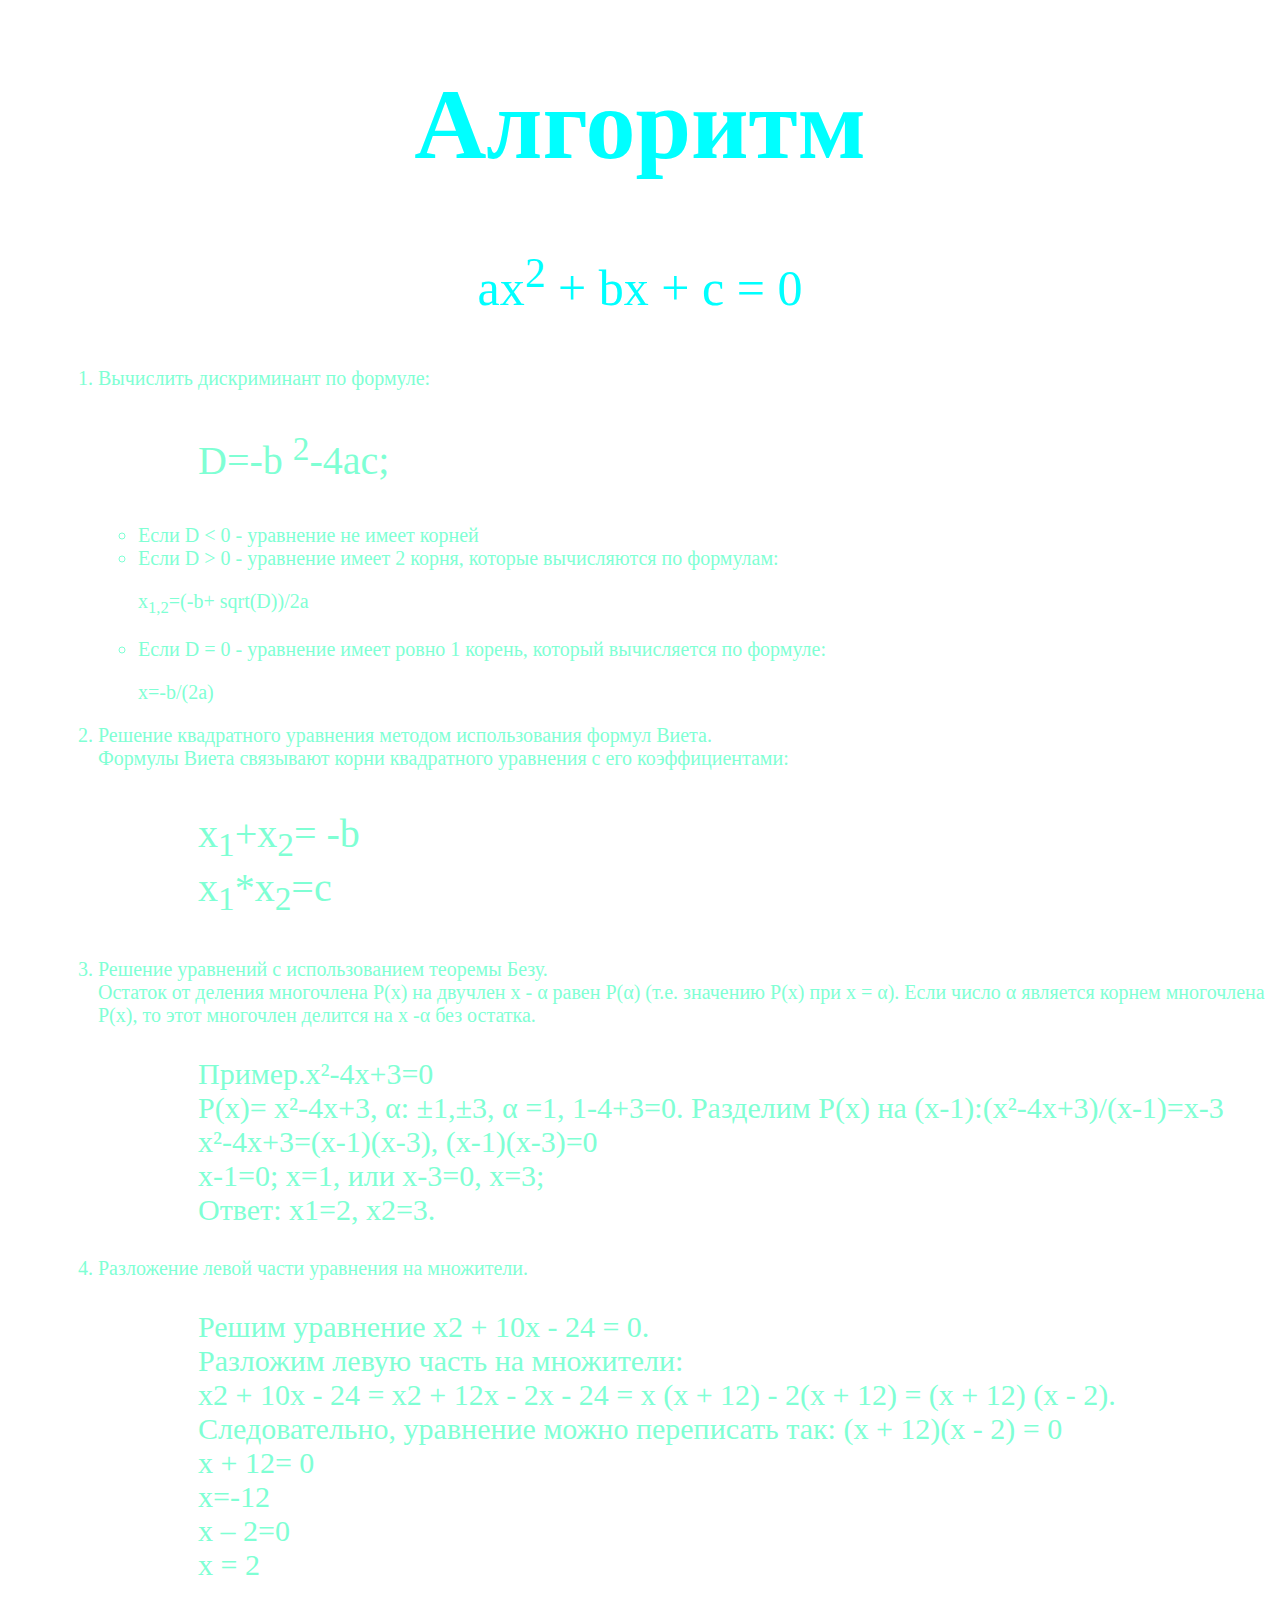
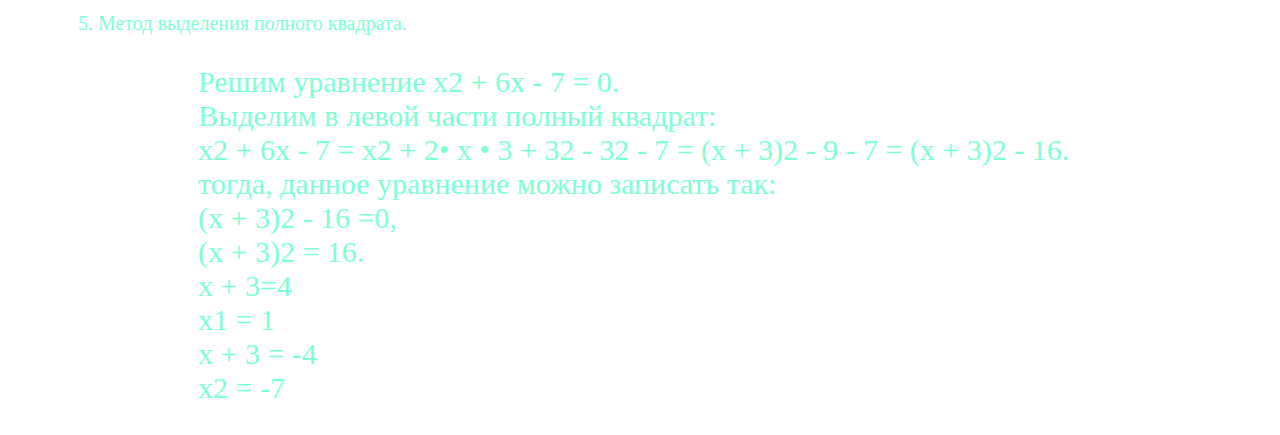
<file: алгоритм.html>
<!DOCTYPE html>
<html lang="en">
<head>
	<link rel="shortcut icon" href="https://img.icons8.com/wired/1x/alpha.png">
	<meta charset="UTF-8">
	<link rel="stylesheet" href="алгоритм.css">
	<meta http-equiv="X-UA-Compatible" content="IE=edge">
	<meta name="viewport" content="width=device-width, initial-scale=1.0">
	<title>ALGORITM</title>
</head>
<body>
	<h1>Алгоритм</h1>
	<div class="ax2bx"><p>ax<sup>2</sup> + bx + c = 0</p></div>
	<div class="numerasiy"><ol>
		<div class="num1"><li>Вычислить дискриминант по формуле: 
			<p>D=-b <sup>2</sup>-4ac;</p></li></div>
			<ul>
			<li>Если D < 0 - уравнение не имеет корней</li>
			<li>Если D > 0 - уравнение имеет 2 корня, которые вычисляются по формулам:
				<p>x<sub>1,2</sub>=(-b+ sqrt(D))/2a</p>
			</li>
			<li>Если D = 0 - уравнение имеет ровно 1 корень, который вычисляется по формуле:
				<p>x=-b/(2a)</p>
			</li>
			</ul>
		<div class="num2"><li>Решение квадратного уравнения методом использования формул Виета. <br>
			Формулы Виета связывают корни квадратного уравнения с его коэффициентами:
			<p>x<sub>1</sub>+x<sub>2</sub>= -b <br> x<sub>1</sub>*x<sub>2</sub>=c</p>
		</li></div>
		<div class="num3"><li>Решение уравнений с использованием теоремы Безу. <br>Остаток от деления многочлена P(x) на двучлен x - α равен P(α) (т.е. значению P(x) при x = α). Если число α является корнем многочлена P(x), то этот многочлен делится на x -α без остатка.
		<p>Пример.х²-4х+3=0 <br> Р(x)= х²-4х+3, α: ±1,±3, α =1, 1-4+3=0. Разделим Р(x) на (х-1):(х²-4х+3)/(х-1)=х-3 <br> х²-4х+3=(х-1)(х-3), (х-1)(х-3)=0 <br> х-1=0; х=1, или х-3=0, х=3; <br> Ответ: х1=2, х2=3.</p>
		</li></div>
		<div class="num4"><li>Разложение левой части уравнения
			на множители.
		<p>Решим уравнение х2 + 10х - 24 = 0. <br>
			Разложим левую часть на множители: <br>
			х2 + 10х - 24 = х2 + 12х - 2х - 24 = х (х + 12) - 2(х + 12) = (х + 12) (х - 2).
			<br> Следовательно, уравнение можно переписать так:
			(х + 12)(х - 2) = 0 <br>
			х + 12= 0  <br>
			х=-12 <br>
			х – 2=0 <br>
			x = 2
			</p></li></div>
			<div class="num5"><li>Метод выделения полного квадрата.
				<p>Решим уравнение х2 + 6х - 7 = 0. <br>
					Выделим в левой части полный квадрат: <br>
					х2 + 6х - 7 = х2 + 2• х • 3 + 32 - 32 - 7 = (х + 3)2 - 9 - 7 =
					(х + 3)2 - 16. <br>
					тогда, данное уравнение можно записать так: <br>
					(х + 3)2 - 16 =0, <br>
					(х + 3)2 = 16. <br>
					х + 3=4  <br>
					х1 = 1 <br>
					х + 3 = -4 <br>
					х2 = -7</p>
			</li></div>
	</ol></div>
</body>
</html>
</file>
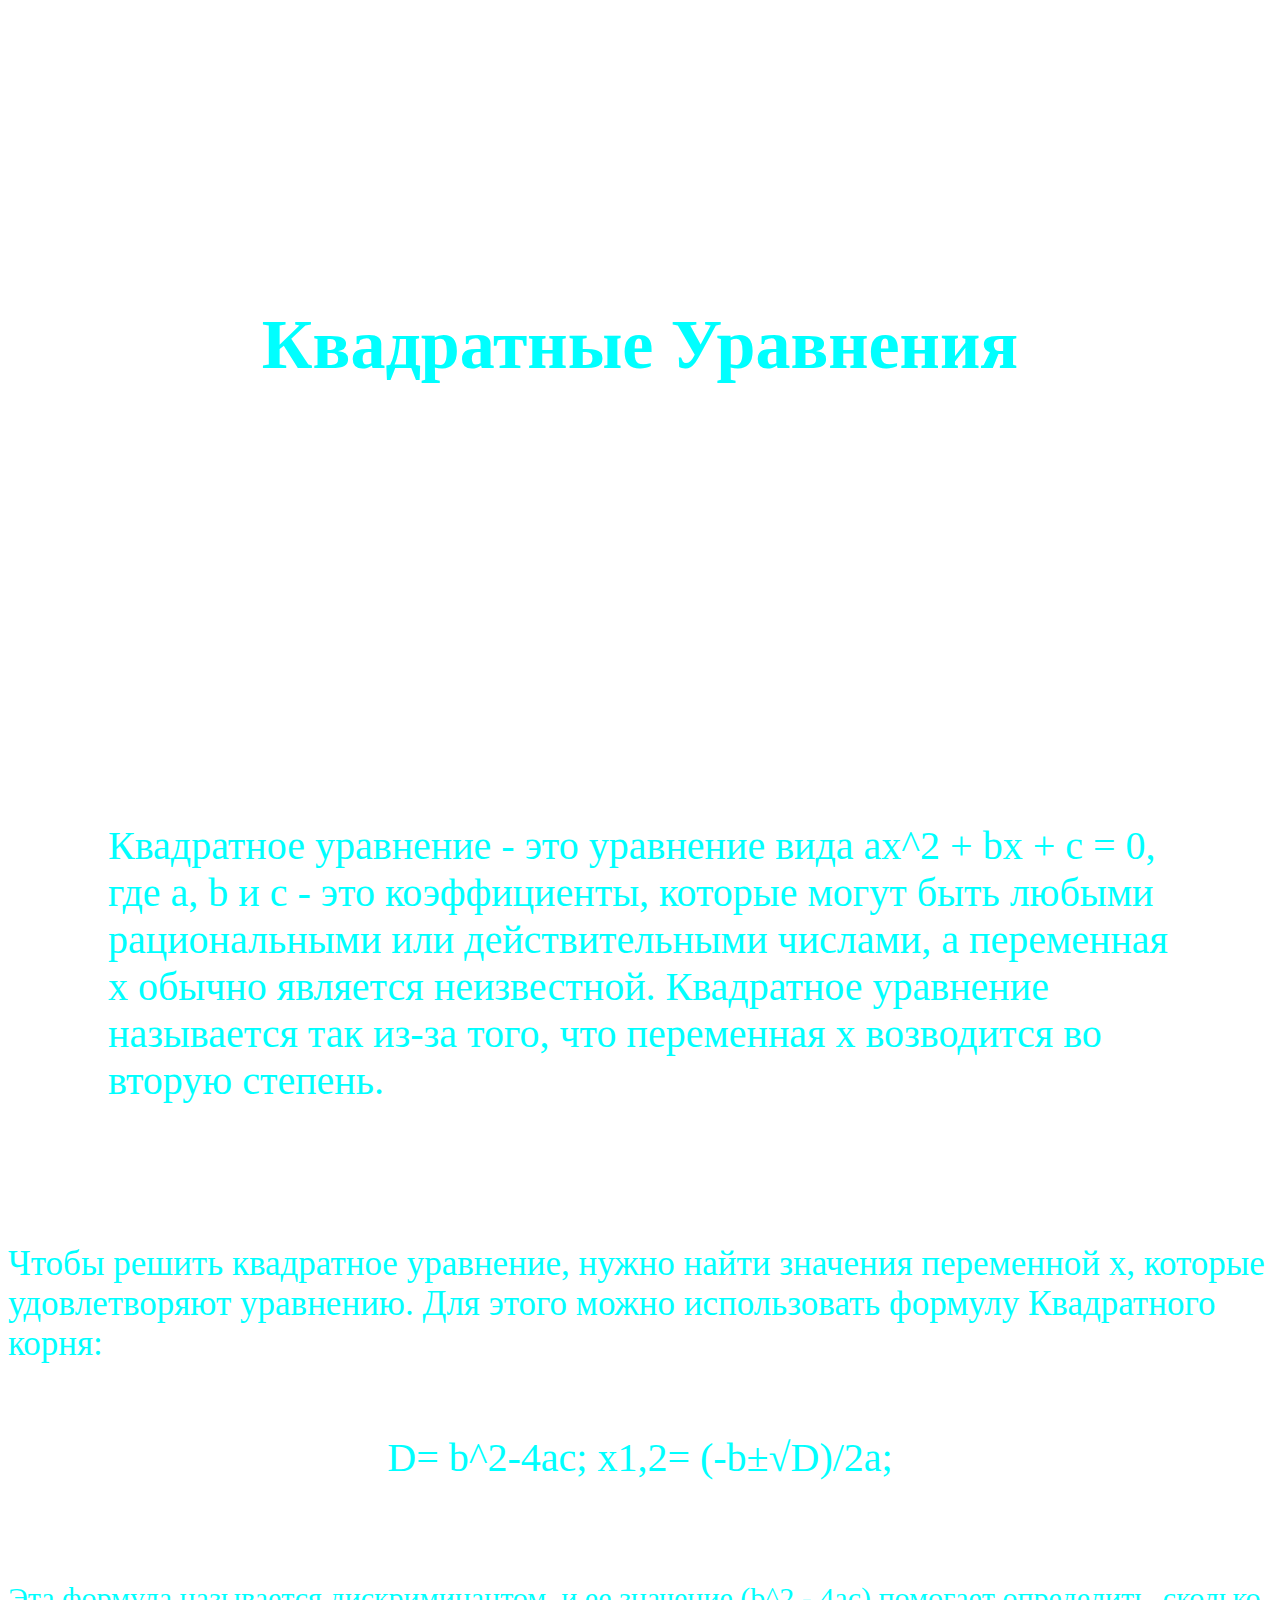
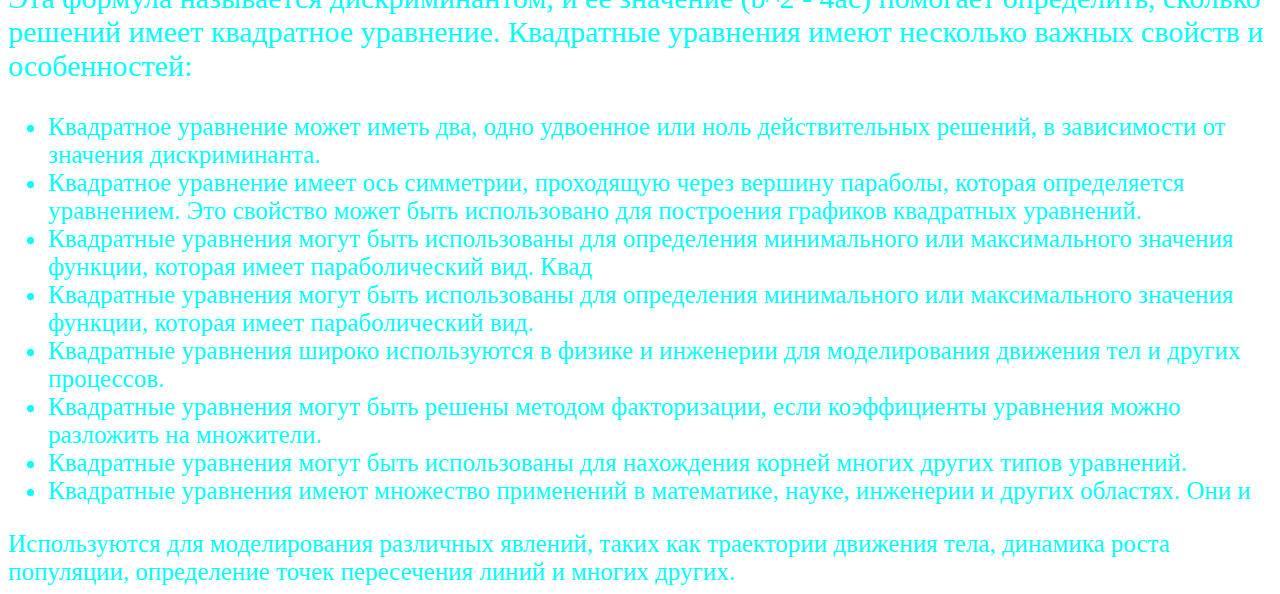
<file: информация.html>
<!DOCTYPE html>
<html lang="en">
<head>
    <meta charset="UTF-8">
    <link rel="shortcut icon" href="22.png">
    <link rel="stylesheet" href="информация.css">
    <meta http-equiv="X-UA-Compatible" content="IE=edge">
    <meta name="viewport" content="width=device-width, initial-scale=1.0">
    <title>ИНФОРМАЦИЯ</title>
</head>
<body>
    <div class="name">
    <h1> Квадратные Уравнения </h1></div>
    <div class="body">
<p> Квадратное уравнение - это уравнение вида ax^2 + bx + c = 0, где a, b и c - это коэффициенты, которые могут быть любыми рациональными или действительными числами, а переменная x обычно является неизвестной. Квадратное уравнение называется так из-за того, что переменная x возводится во вторую степень.</p></div>
<div class="col"> Чтобы решить квадратное уравнение, нужно найти значения переменной x, которые удовлетворяют уравнению. Для этого можно использовать формулу Квадратного корня: </div>
<div class="formula">
<p> D= b^2-4ac;   x1,2=  (-b±√D)/2a;</p>
</div>
<div class="coll"><p> Эта формула называется дискриминантом, и ее значение (b^2 - 4ac) помогает определить, сколько решений имеет квадратное уравнение.
Квадратные уравнения имеют несколько важных свойств и особенностей: </p></div>
<div class="punkt"><ul>
    <li>Квадратное уравнение может иметь два, одно удвоенное или ноль действительных решений, в зависимости от значения дискриминанта.</li>
    <li>Квадратное уравнение имеет ось симметрии, проходящую через вершину параболы, которая определяется уравнением. Это свойство может быть использовано для построения графиков квадратных уравнений. </li>
    <li>Квадратные уравнения могут быть использованы для определения минимального или максимального значения функции, которая имеет параболический вид. 
        Квад</li>
    <li>Квадратные уравнения могут быть использованы для определения минимального или максимального значения функции, которая имеет параболический вид.</li>
    <li>Квадратные уравнения широко используются в физике и инженерии для моделирования движения тел и других процессов.</li>
    <li>Квадратные уравнения могут быть решены методом факторизации, если коэффициенты уравнения можно разложить на множители.</li>
    <li>Квадратные уравнения могут быть использованы для нахождения корней многих других типов уравнений.</li>
       <li> Квадратные уравнения имеют множество применений в математике, науке, инженерии и других областях. Они и</li>
</ul>
	
	 
	
	
	Используются для моделирования различных явлений, таких как траектории движения тела, динамика роста популяции, определение точек пересечения линий и многих других.</div>


</body>
</html>
</file>
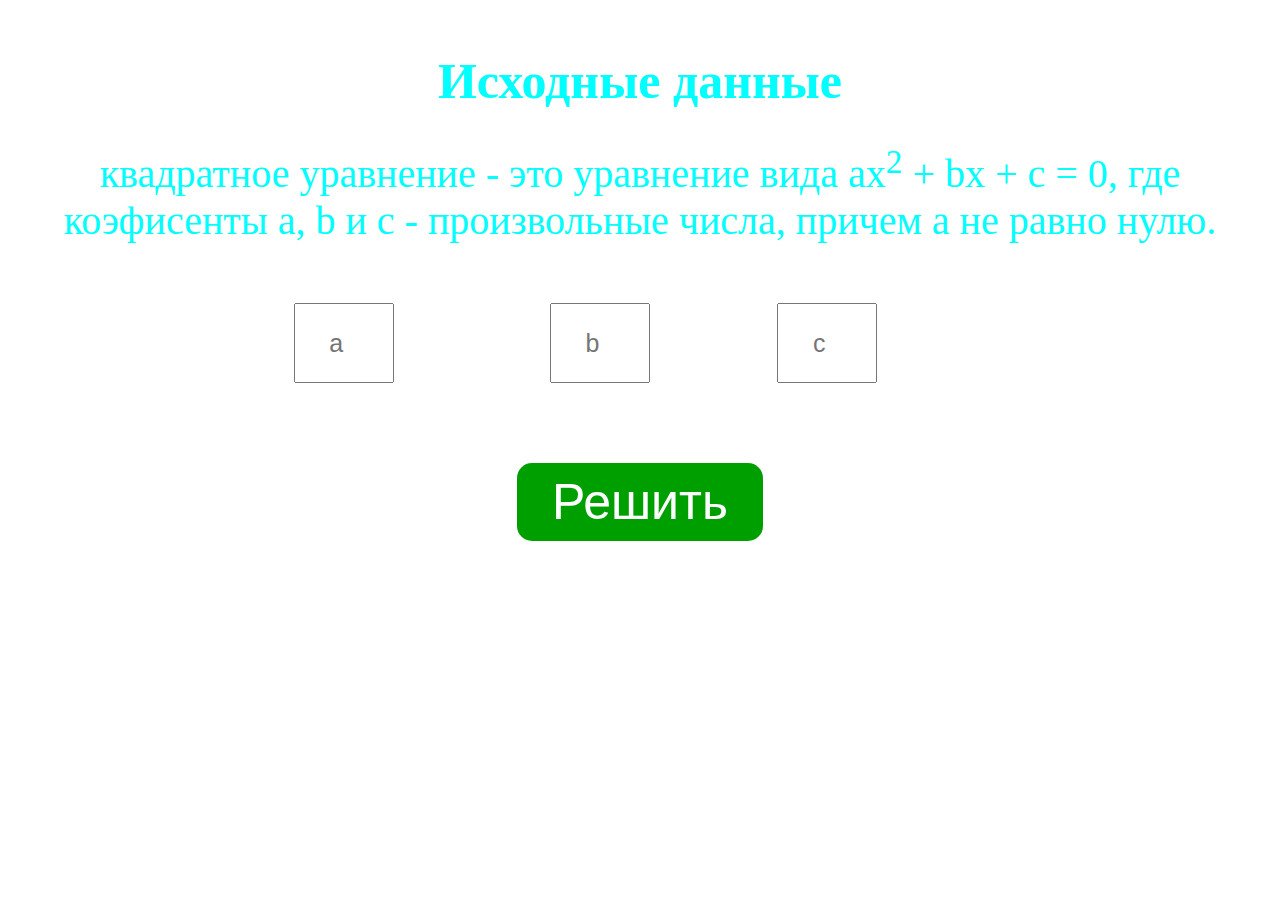
<file: решебник.html>
<html>
  <head>
	<meta charset = "utf-8">
	<title>Math equalization</title>
	<link rel="shortcut icon" href="">
	<link rel="stylesheet" href="style+решеьбник.css">
  </head>
  <body>
	<div class="ft">
	<h1>Исходные данные</h1>
	<p>квадратное уравнение - это уравнение вида ax<sup>2</sup> + bx + c = 0, где коэфисенты a, b и c - произвольные числа, причем а не равно нулю.</p>
	</div>
	<div class="sup">
	<form action="">
		<input type="number" id="a" placeholder="a"> x<sup>2</sup> +
		<input type="number" id="b" placeholder="b"> x + 
		<input type="number" id="c" placeholder="c"> = 0
		<br><br><input type="button" value="Решить" onclick="prog();">
	</form>
	</div>
	<div id="otvet">
		<h2></h2>
		<pre id="result"></pre>
	</div>
	<script src="main.js"></script>
	
	
  </body>
</html>
</file>
<file: алгоритм.css>
body{
	background-image: url(https://img.freepik.com/premium-vector/abstract-dark-brick-wall-background-creative-design-for-your-web-site_518299-623.jpg);
}
h1{
	font-size: 100px;
	font-family:'Times New Roman', Times, serif;
	color: aqua;
	text-align: center;
}
.ax2bx{
	font-size: 50px;
	font-family: 'Times New Roman', Times, serif;
	color: aqua;
	text-align: center;
}
.numerasiy{
	font-size: 20px;
	font-family: 'Times New Roman', Times, serif;
	color: aquamarine;
	padding-left: 50px;
}

.num1 p{
	padding-left: 100px;
	font-size: 40px;
	padding-top: 0;
	padding-bottom: 0;
}
.num2 p{
	padding-left: 100px;
	font-size: 40px;
	padding-top: 0;
	padding-bottom: 0;
}
.num3 p{
	padding-left: 100px;
	font-size: 30px;
	padding-top: 0;
	padding-bottom: 0;
}
.num4 p{
	padding-left: 100px;
	font-size: 30px;
	padding-top: 0;
	padding-bottom: 0;
}
.num5 p{
	padding-left: 100px;
	font-size: 30px;
	padding-top: 0;
	padding-bottom: 0;
}
</file>
<file: информация.css>
.formula{
    text-align: center;
   
    color: aqua;
    padding: 30px;
    font-size: 40px;

}
.name{
    text-align: center;
    padding: 250px;
    color: aqua;
    font-size: 35px;
}
.body{
    font-size: 40px;
    font-family: 'Times New Roman', Times, serif;
    padding: 100px;
    color: aqua;
}
body{
    background-image: url(https://avatars.mds.yandex.net/i?id=9e09041a5a407c6a47b3056f17d5ffcfd015f264-9229079-images-thumbs&n=13);
}
.col{
    color: aqua;
    font-size: 35px;

}
.coll{
    color: aqua;
    font-size: 30px;
}
.punkt{
    color: aqua;
    font-size: 25px;
    font-family: 'Times New Roman', Times, serif;
}
</file>
<file: style+решеьбник.css>
#otvet {
	display: none;
}

body{
	background-image: url(https://klike.net/uploads/posts/2022-10/1664969387_5-5.jpg);
	text-align: center;
	color: rgb(255, 255, 255);
	font-family: 'Times New Roman', Times, serif;
}

p{
	font-size: 40px;
	margin: 20px auto;
}

pre{
	margin: 20px auto;
	width: 500px;
	padding: 25px;
	background: green;
	border: 1px solid black;
	font-size: 18px;
}

input[type="number"]{
	width: 100px;
	height: 80px;
	text-align: center;
	font-size: 25px;

}
input[type="button"]{
	background: #009f00;
	border: none;
	padding: 10px 35px;
	font-size: 50px;
	color: #fff;
	border-radius: 15px;
	cursor: pointer;
}
input[type="button"]:hover{
	opacity: 10px;
}

.ft{
	padding: 10px;
	color: aqua;
}
h1{
	font-size: 50px;
	font-family:'Times New Roman', Times, serif;
}
.sup{
	font-size: 70px;
}
</file>
